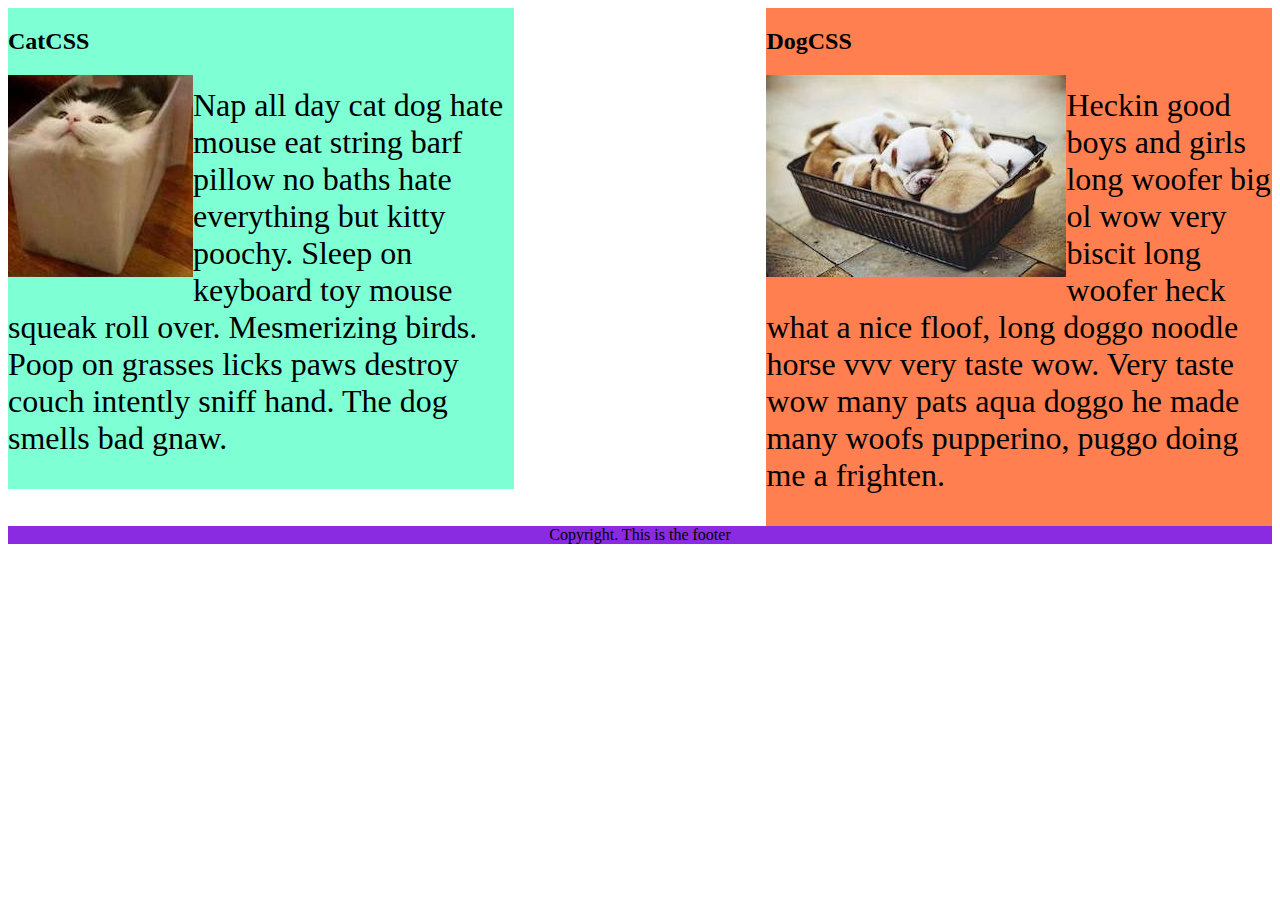
<file: CSS Exercise-3/2. CSS Float/index.html>
<!DOCTYPE html>
<html lang="en">

<!-- TODO
1. Make both paragraph elements wrap around the image.
2. Use Float to move the cat div to the left and the dog div to the right.
3. Use clear to make the footer go below both the cat and dog div. -->

<head>
  <meta charset="UTF-8">
  <title>CSS Float</title>
  <style>
    div {
      display: inline-block;
      width: 40%;
    }

    p {
      font-size: 2em;
    }

    .cat {
      float: left;
      background-color: aquamarine;
    }
    img{
      float: left;
      
    }

    .dog {
      float: right;
      background-color: coral;
    }

    footer {
      text-align: center;
      background-color: blueviolet;
      text-align: center;
      width: 100%;
      clear: both;

    }
  </style>
</head>

<body>
  <div class="cat">
    <h2>CatCSS</h2>

    <img src="cat.jpeg" alt="cat in a box" />
    <p class="first-paragraph">Nap all day cat dog hate mouse eat string barf pillow no baths hate everything but kitty
      poochy. Sleep on keyboard
      toy
      mouse squeak roll over. Mesmerizing birds. Poop on grasses licks paws destroy couch intently sniff hand. The dog
      smells
      bad gnaw.</p>
  </div>
  <div class="dog">
    <h2>DogCSS</h2>
    <img src="dog.jpeg" alt="dogs in a box" />
    <p class="second-paragraph">Heckin good boys and girls long woofer big ol wow very biscit long woofer heck what a
      nice
      floof, long doggo noodle
      horse vvv very taste wow. Very taste wow many pats aqua doggo he made many woofs pupperino, puggo doing me a
      frighten.</p>
  </div>

  <footer>Copyright. This is the footer</footer>
</body>

</html>
</file>
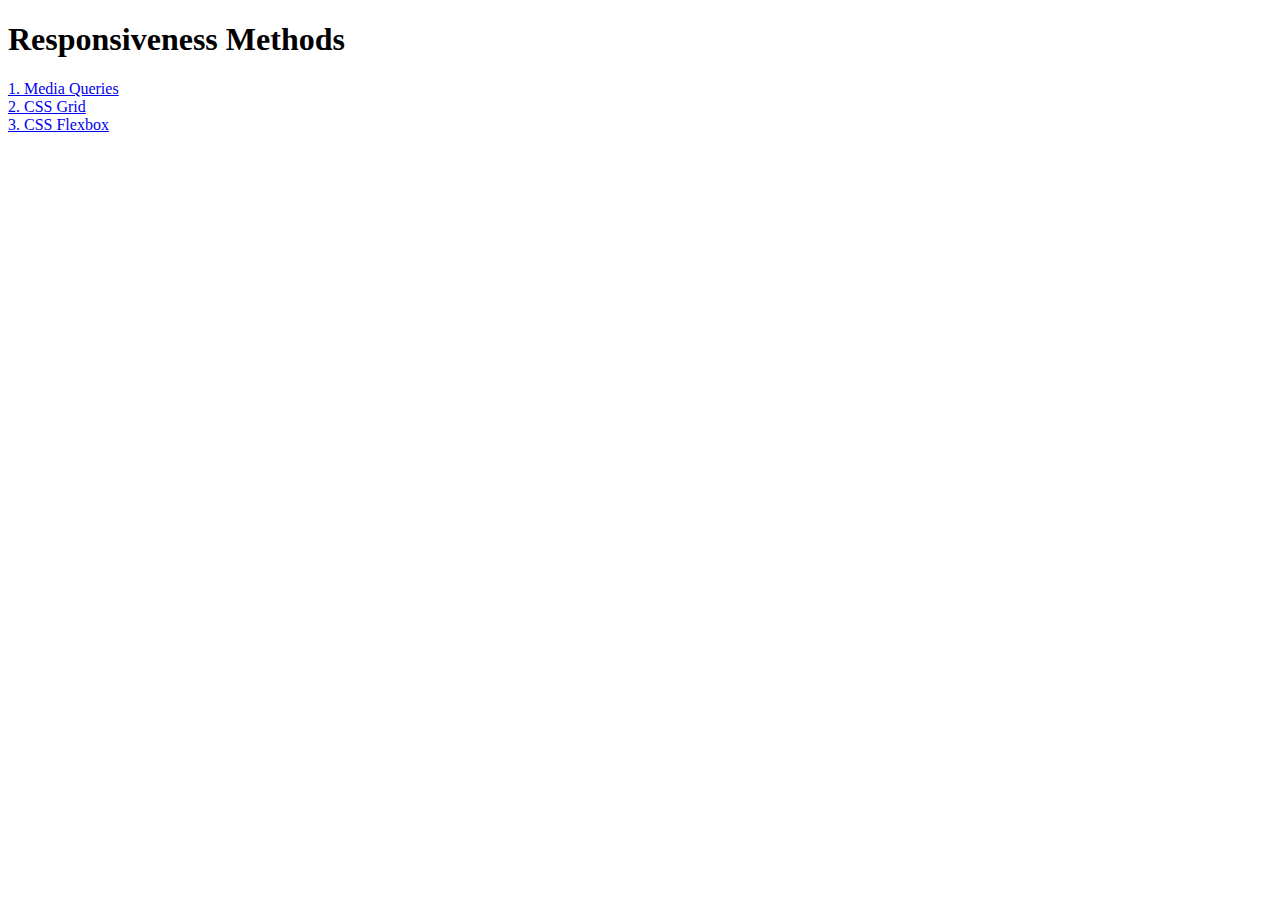
<file: CSS Exercise-3/3.Responsiveness/index.html>
<!DOCTYPE html>
<html lang="en">
  <head>
    <meta charset="UTF-8" />
    <meta name="viewport" content="width=device-width, initial-scale=1.0" />
    <title>Responsiveness</title>
    <style>
      a {
        display: block;
      }
    </style>
  </head>

  <body>
    <h1>Responsiveness Methods</h1>
    <a href="./solution/media-query.html">1. Media Queries</a>
    <a href="./solution/grid.html">2. CSS Grid</a>
    <a href="./solution/flexbox.html">3. CSS Flexbox</a>
  </body>
</html>
</file>
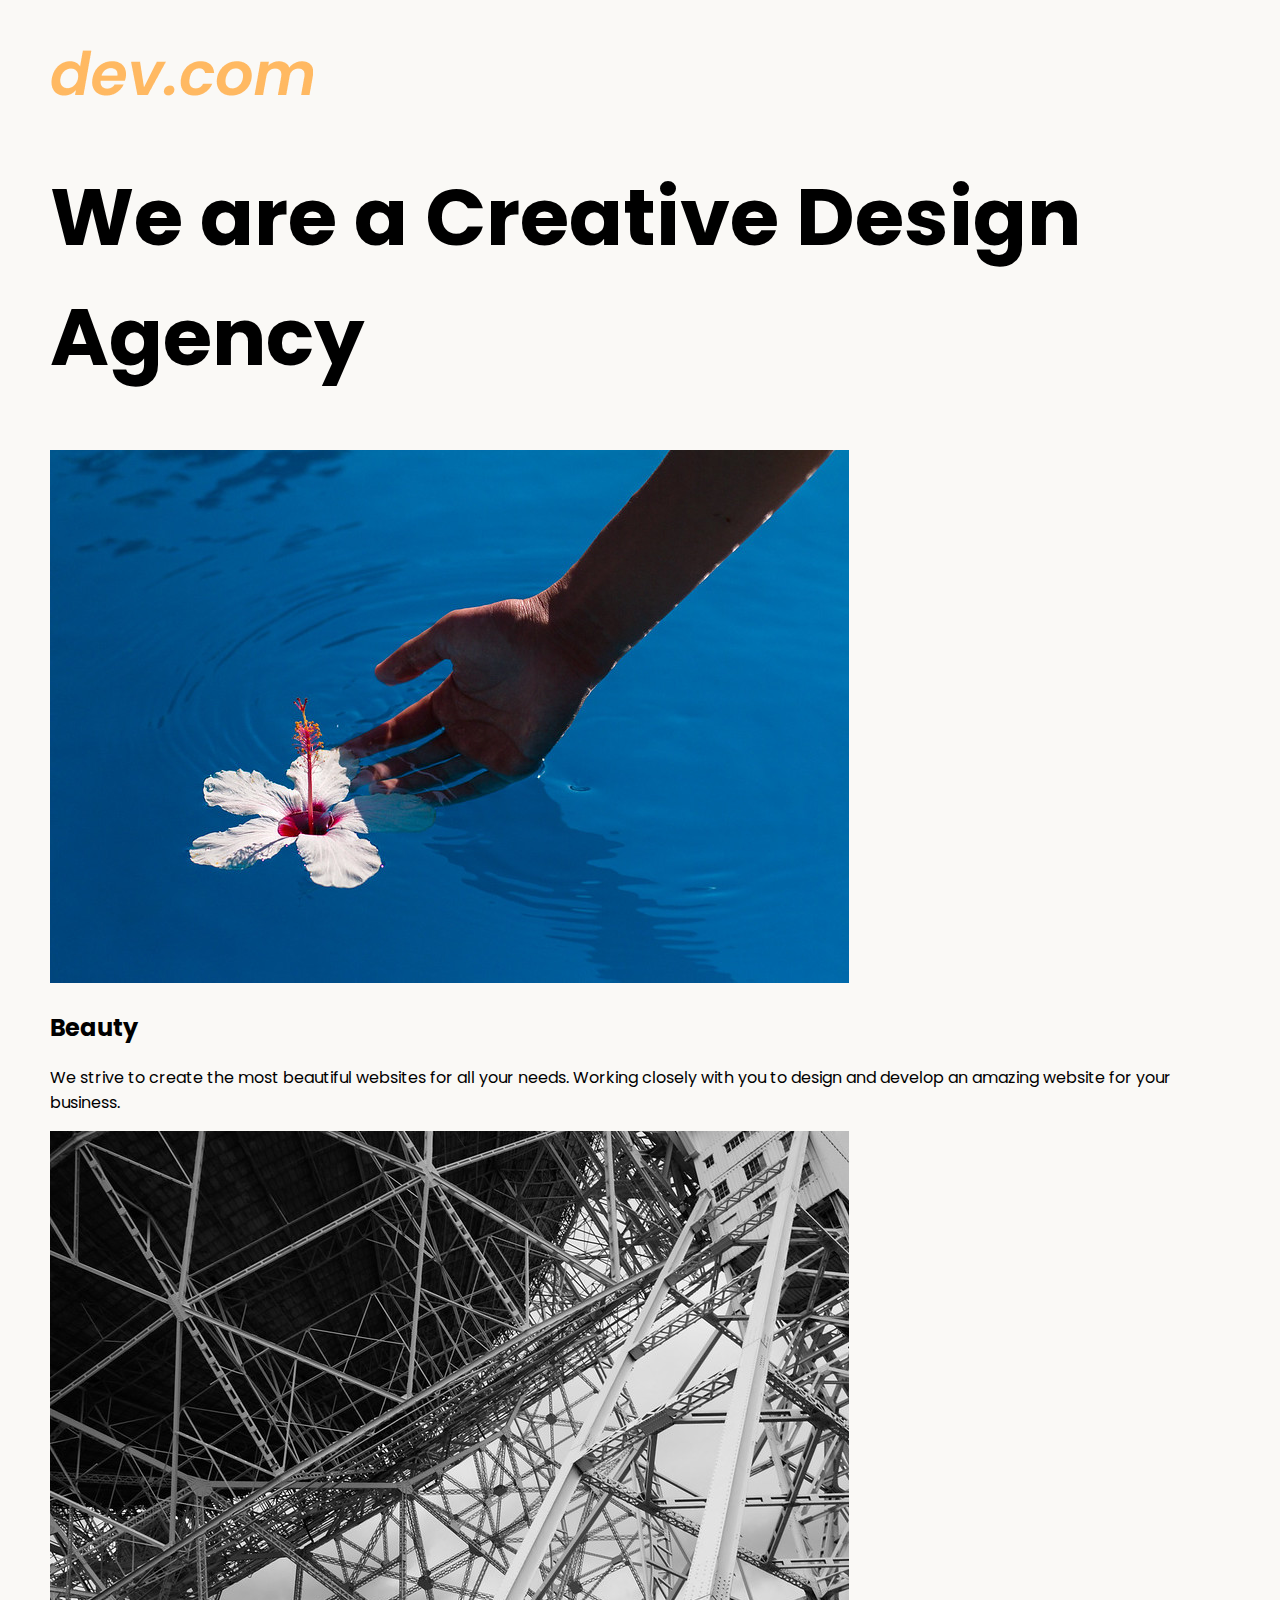
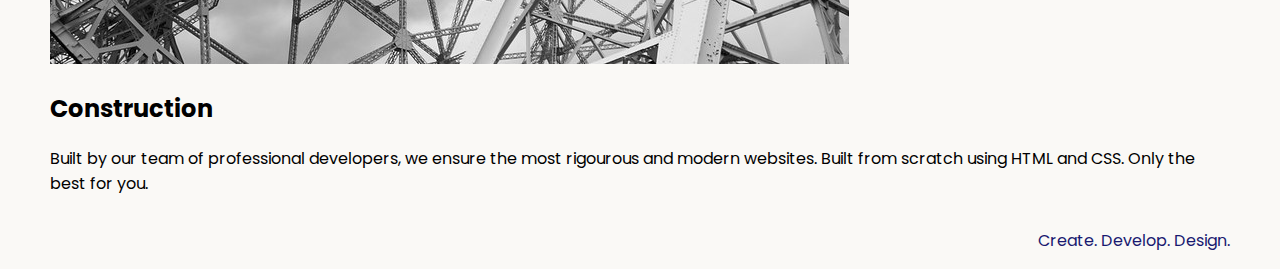
<file: CSS Exercise-3/5. Web Design Agency Project/index.html>
<!DOCTYPE html>
<html lang="en">

<head>
  <meta charset="UTF-8">
  <meta name="viewport" content="width=device-width, initial-scale=1.0">
  <title>Agency</title>
  <link rel="stylesheet" href="./style.css">
  <link rel="preconnect" href="https://fonts.googleapis.com">
  <link rel="preconnect" href="https://fonts.gstatic.com" crossorigin>
  <link href="https://fonts.googleapis.com/css2?family=Poppins:wght@400;700&display=swap" rel="stylesheet">
</head>

<body>
  <div class="main">
    <img class="logo" src="./assets/images/logo.png" alt="logo">
    <h1>We are a Creative Design Agency</h1>
    <div class="left card"><img class="tile-image" src="./assets/images/beautiful.jpg" alt="hand and flower in water">
      <h2 class="card-title">Beauty</h2>
      <p class="card-text">We strive to create the most beautiful websites for all your needs. Working closely with you
        to
        design and
        develop an amazing website for your business.</p>
    </div>

    <div class="right card"><img class="tile-image" src="./assets/images/construction.jpg" alt="metal structure">
      <h2 class="card-title">Construction</h2>
      <p>Built by our team of professional developers, we ensure the most rigourous and modern websites. Built from
        scratch using HTML and CSS. Only the best for you.</p>
    </div>

  </div>
  <footer>
    <p>Create. Develop. Design.</p>
  </footer>
</body>

</html>
</file>
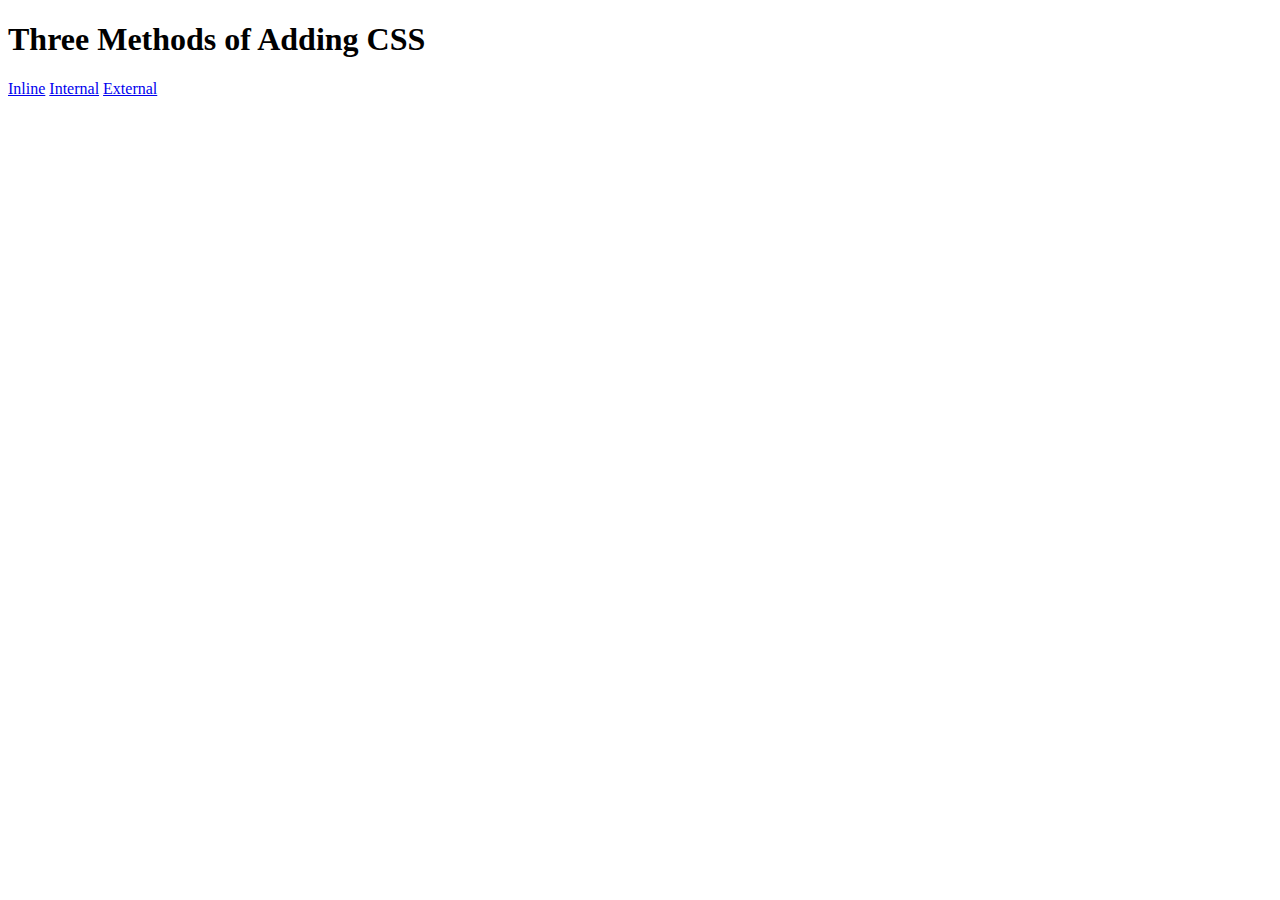
<file: CSS Exercise/1. Adding CSS/index.html>
<!DOCTYPE html>
<html lang="en">

<head>
  <meta charset="UTF-8">
  <title>Adding CSS</title>
</head>

<body>
  <h1>Three Methods of Adding CSS</h1>
  <!-- Create 3 Links to The 3 Webpages: inline, internal and external -->
  <a href="./inline.html" style="">Inline</a>
  <a href="./internal.html">Internal</a>
  <a href="./external.html">External</a>
</body>

</html>
</file>
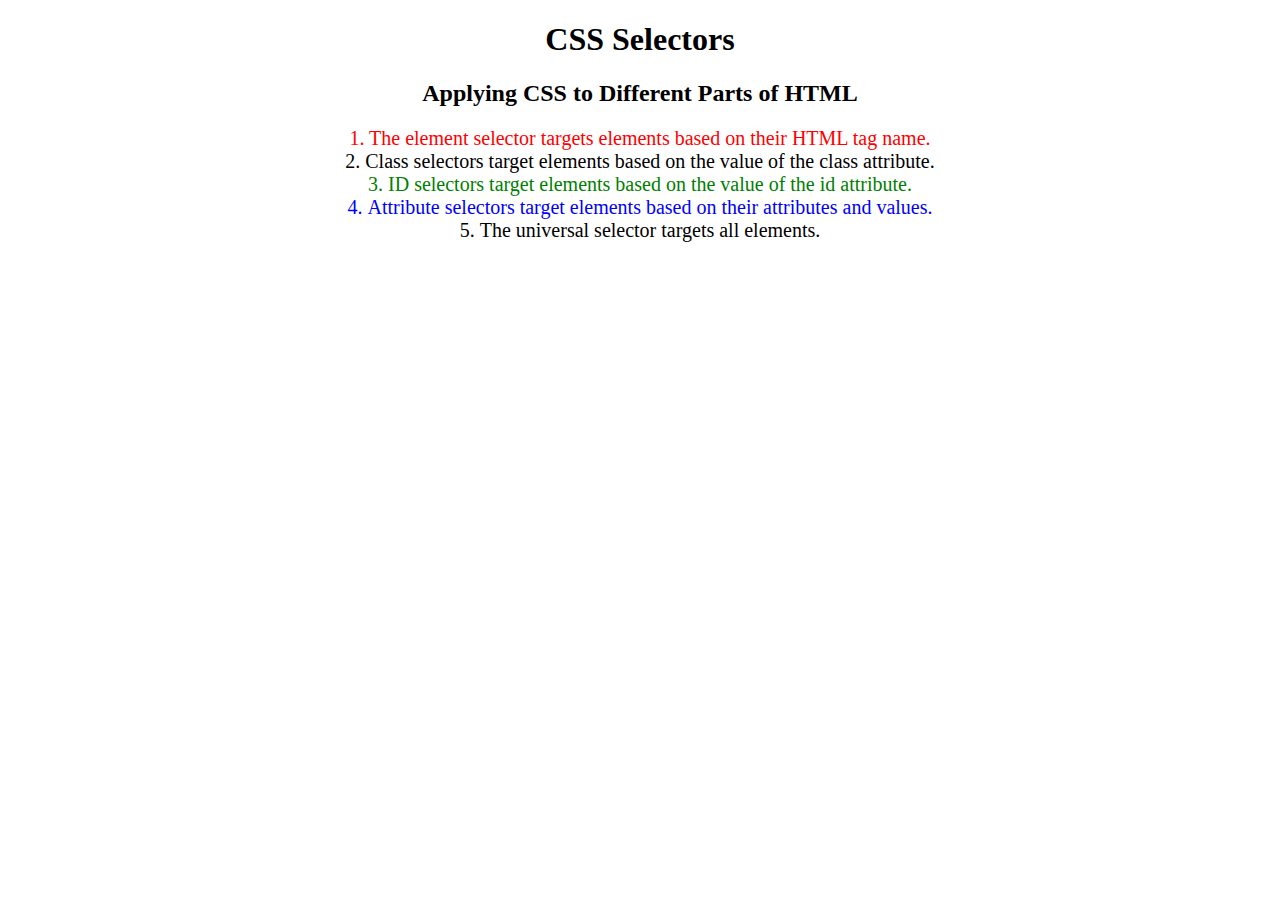
<file: CSS Exercise/2. CSS Selectors/index.html>
<!DOCTYPE html>
<html lang="en">

<head>
  <meta charset="UTF-8">
  <title>CSS Selectors</title>
  <link rel="stylesheet" href="./style.css" />
</head>

<body>
  <h1>CSS Selectors</h1>
  <h2>Applying CSS to Different Parts of HTML</h2>
  <!-- TODO 1: Set the CSS for all paragraph tags to "color: red" -->
  <p class="note">1. The element selector targets elements based on their HTML tag name.</p>

  <ol>
    <!-- TODO 2: Set the CSS for all elements with a class of "note" to "font-size: 20px" -->
    <li class="note" value="2">Class selectors target elements based on the value of the class attribute.</li>

    <!-- TODO 3: Set the CSS for the element with an id of "id-selector-demo" to "color: green" -->
    <li class="note" id="id-selector-demo" value="3">ID selectors target elements based on the value of the id
      attribute.</li>

    <!-- TODO 4: Set the CSS for the li elements that have the "value" attribute set to "4" to have "color: blue" -->
    <li class="note" value="4">Attribute selectors target elements based on their attributes and values.</li>

    <!-- TODO 5: Set all elements to have "text-align: center" -->
    <li class="note" value="5">The universal selector targets all elements.</li>
  </ol>
</body>

</html>
</file>
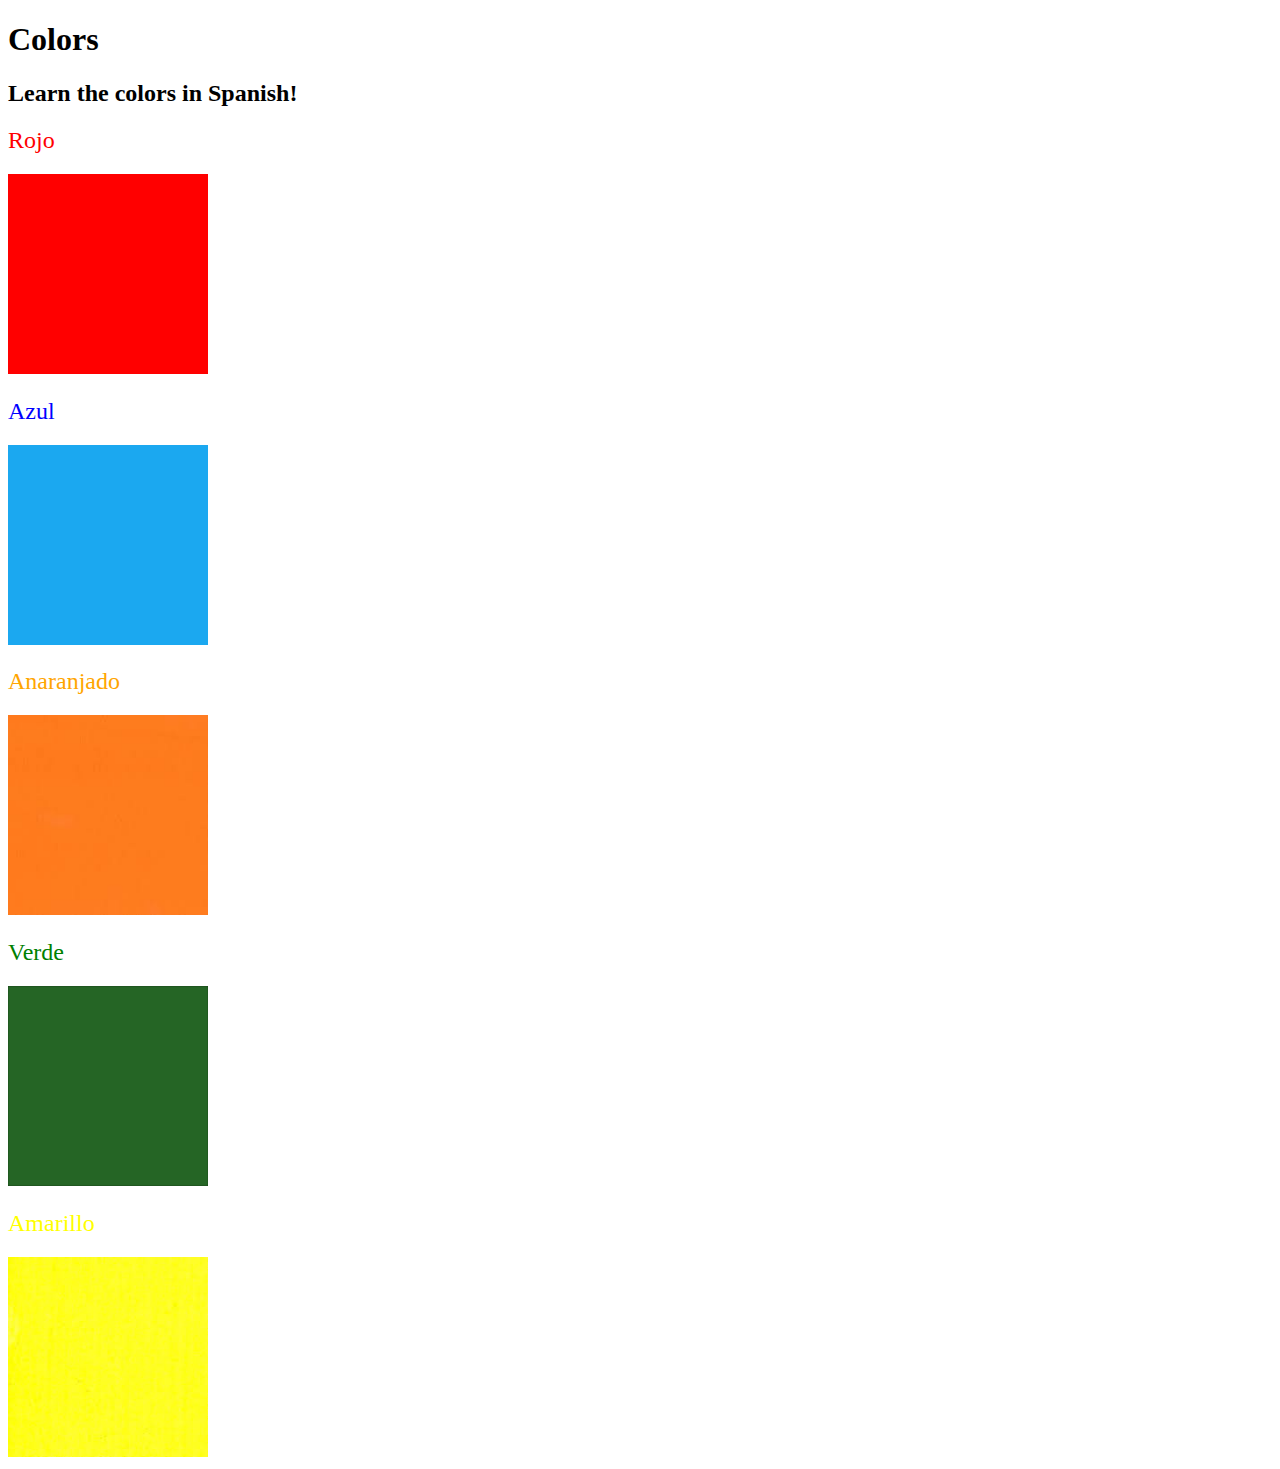
<file: CSS Exercise/3. Color Vocab Project/index.html>
<!DOCTYPE html>
<html lang="en">

<head>
  <meta charset="UTF-8">
  <title>Spanish Vocabulary</title>
  <link rel="stylesheet" href="./style.css" />
</head>

<body>
  <h1>Colors</h1>
  <h2>Learn the colors in Spanish!</h2>
  <h2 class="color-title" id="red">Rojo</h2>
  <img class="color" src="./assets/images/red.png" alt="red" />

  <h2 class="color-title" id="blue">Azul</h2>
  <img src="./assets/images/blue.png" alt="blue" />

  <h2 class="color-title" id="orange">Anaranjado</h2>
  <img src="./assets/images/orange.png" alt="orange" />

  <h2 class="color-title" id="green">Verde</h2>
  <img src="./assets/images/green.png" alt="green" />

  <h2 class="color-title" id="yellow">Amarillo</h2>
  <img src="./assets/images/yellow.png" alt="yellow" />
</body>

</html>

<!-- 
TODOs
IMPORTANT: You should not need to make ANY CHANGES to index.html
All code should be written in your CSS file.

1. Create a CSS file and incorporate it as an external stylesheet.
2. Use CSS to style each of the color titles to meaning. 
Hint: Use the id to help if you don't know the words in spanish.
3. Use CSS to change all the color titles to have "font-weight: normal;"
4. Use CSS (not HTML) to make all the images 200px heigh and 200px wide. 
Hint: 
https://developer.mozilla.org/en-US/docs/Web/CSS/height
https://developer.mozilla.org/en-US/docs/Web/CSS/width
-->
</file>
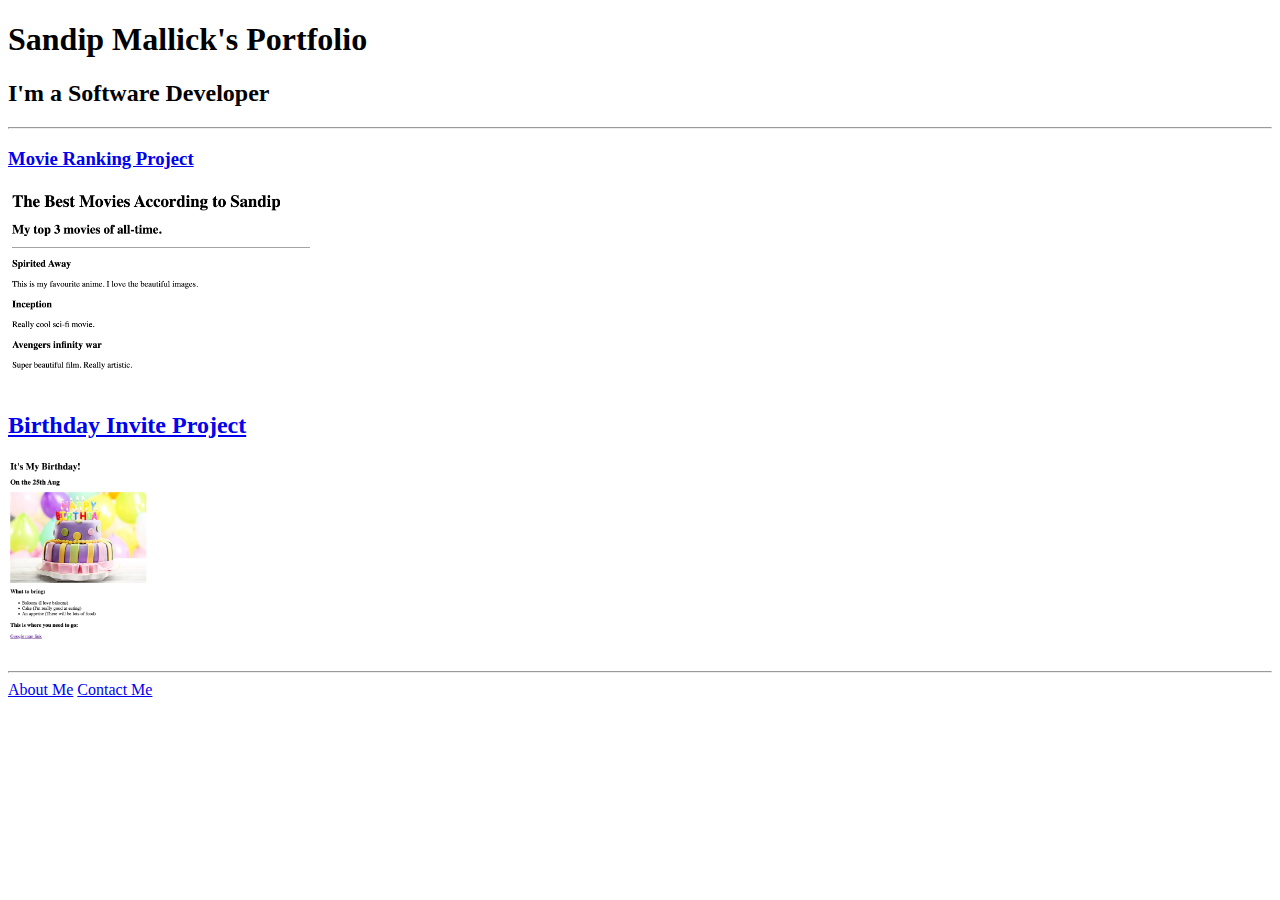
<file: Exercise-2/4.2 HTML Porfolio Project/index.html>
<!-- TODO 1: Create the HTML Boilerplate -->

<!-- TODO 2: Add Your previous projects' HTML into the public folder -->

<!-- TODO 3: Take screenshots of your project previews and add the images to the images folder -->

<!-- TODO 4: Add titles/subtitles etc. -->

<!-- TODO 5: Add a link to the project pages -->

<!-- TODO 6: Add images to show the project previews
HINT for TODO 6: You can use the height attribute set to 200 to make the image smaller:
https://developer.mozilla.org/en-US/docs/Web/HTML/Element/img#attr-height -->

<!-- TODO 7: Add the Contact Me and About Me page links -->
 <!DOCTYPE html>
 <html lang="en">
 <head>
    <meta charset="UTF-8">
    <meta name="viewport" content="width=device-width, initial-scale=1.0">
    <title></title>
 </head>
 <body>
    <h1>Sandip Mallick's Portfolio</h1>
  <h2>I'm a Software Developer</h2>
  <hr>
  <h3><a href="./public/movie-ranking.html">Movie Ranking Project</a></h3>
<img src="./assets/images/movie-ranking.png" alt="" height="200px
">
<h2><a href="./public/birthday-invite.html">Birthday Invite Project</a></h2>
<img src="./assets/images/birthday-invite.png" alt="" height="200px">
<hr>
<a href="./public/about.html">About Me</a>
<a href="./public/contact.html">Contact Me</a>
 </body>
 </html>
</file>
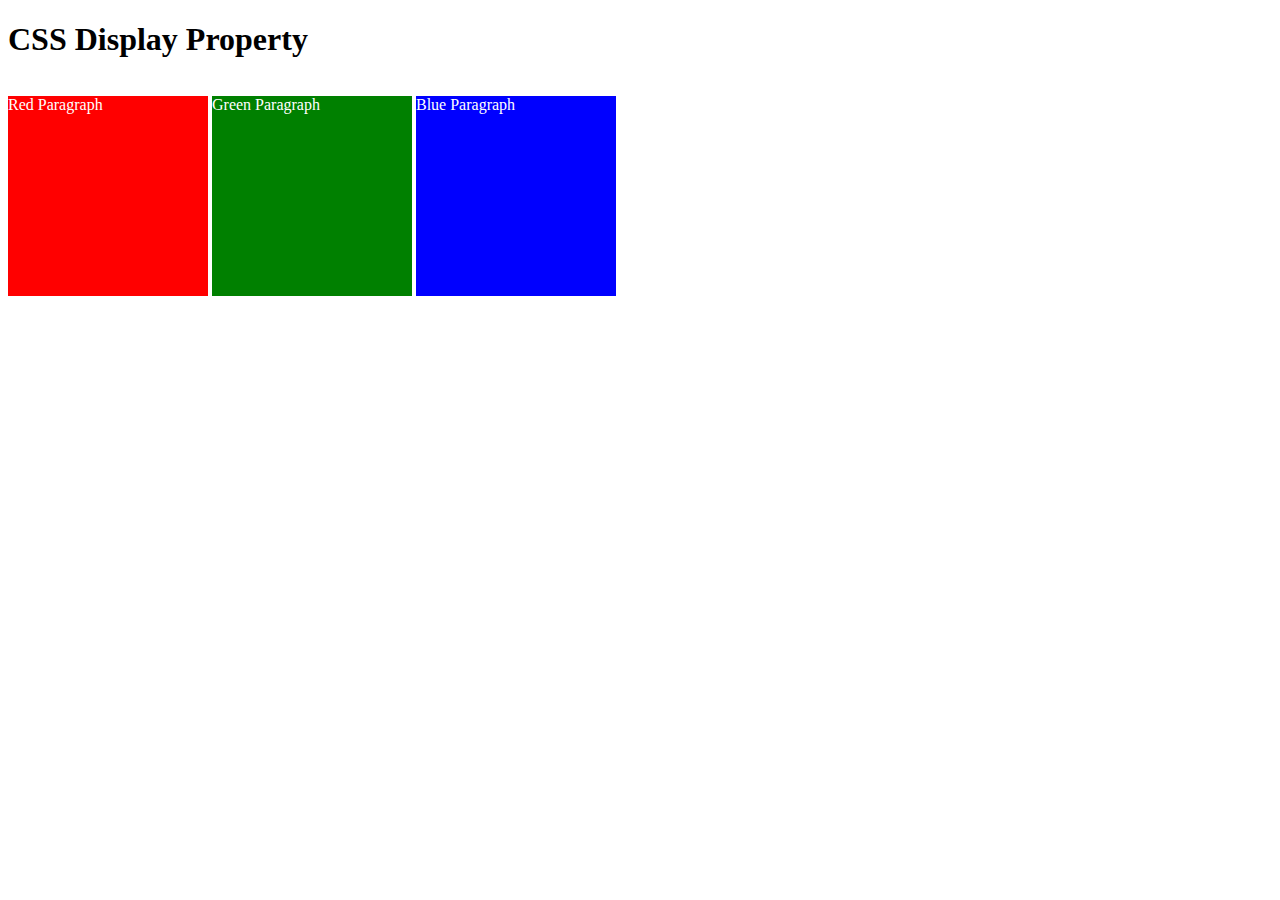
<file: CSS Exercise-3/1. CSS Display/goal1.html>
<!DOCTYPE html>
<html>

<!-- 
  TODO
1. By changing only the display property of the CSS make all 3 squares line up horizontally like in goal1 image.
2. Change only the display property to make all 3 squares line up vertically like in goal2 image. 
-->
<!-- goal1 -->
<head>
  <title>CSS Display Property Example</title>
  <style>
       p {
      color: white;
    }

    .red {
      display: inline-block;
      width: 200px;
      height: 200px;
      background-color: red;
    }

    .green {
      display: inline-block;
      width: 200px;
      height: 200px;
      background-color: green;
    }

    .blue {
      display: inline-block;
      width: 200px;
      height: 200px;
      background-color: blue;
    }
   
  </style>
</head>


<body>
  <h1>CSS Display Property</h1>
  <p class="red">Red Paragraph </p>
  <p class="green">Green Paragraph</p>
  <p class="blue">Blue Paragraph</p>
</body>

</html>
</file>
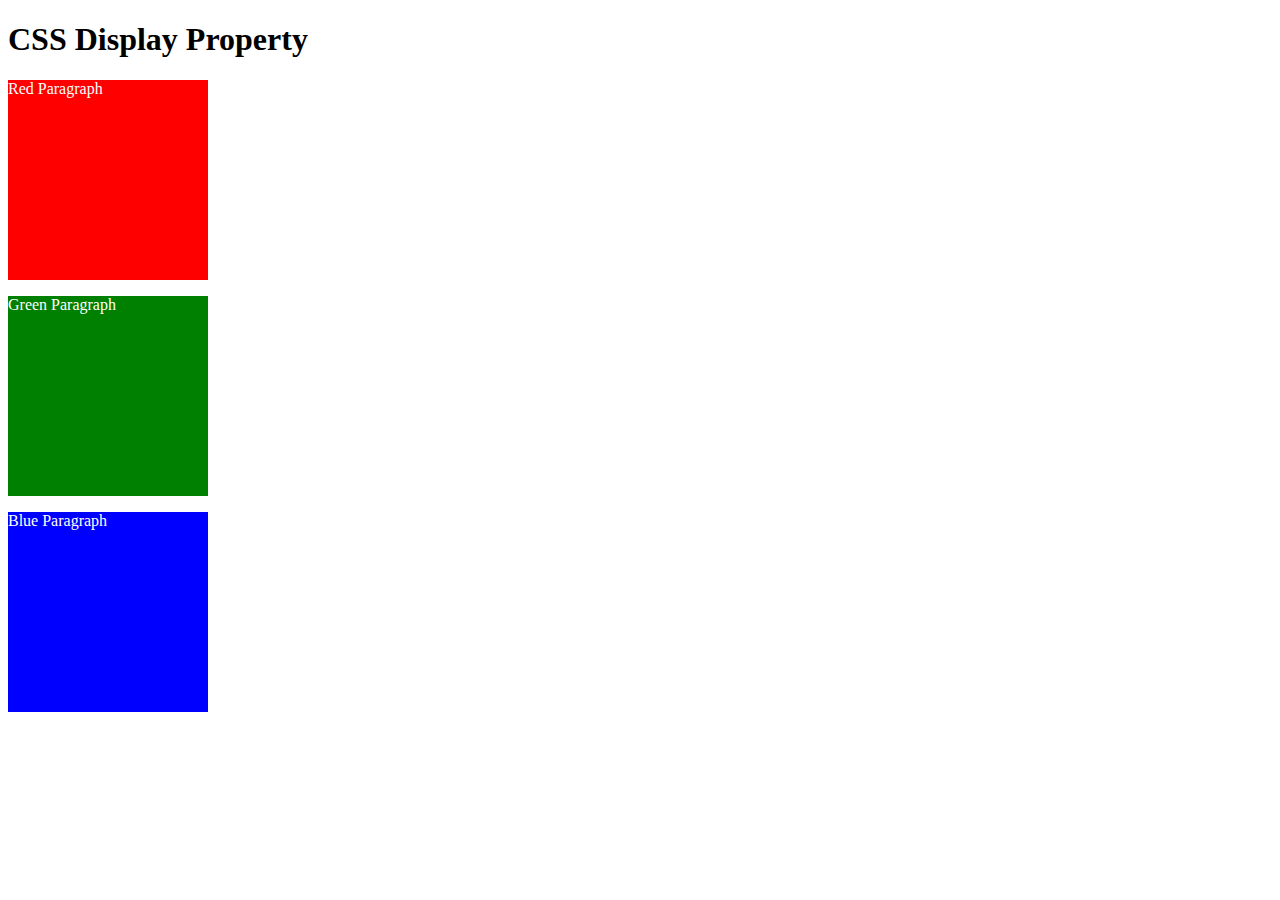
<file: CSS Exercise-3/1. CSS Display/goal2.html>
<!DOCTYPE html>
<html>

<!-- 
  TODO
1. By changing only the display property of the CSS make all 3 squares line up horizontally like in goal1 image.
2. Change only the display property to make all 3 squares line up vertically like in goal2 image. 
-->
<!-- goal1 -->
<head>
  <title>CSS Display Property Example</title>
  <style>
    p {
      color: white;
    }

    .red {
      display: block;
      width: 200px;
      height: 200px;
      background-color: red;
    }

    .green {
      display: block;
      width: 200px;
      height: 200px;
      background-color: green;
    }

    .blue {
      display: block;
      width: 200px;
      height: 200px;
      background-color: blue;
    }
  </style>
</head>


<body>
  <h1>CSS Display Property</h1>
  <p class="red">Red Paragraph </p>
  <p class="green">Green Paragraph</p>
  <p class="blue">Blue Paragraph</p>
</body>

</html>
</file>
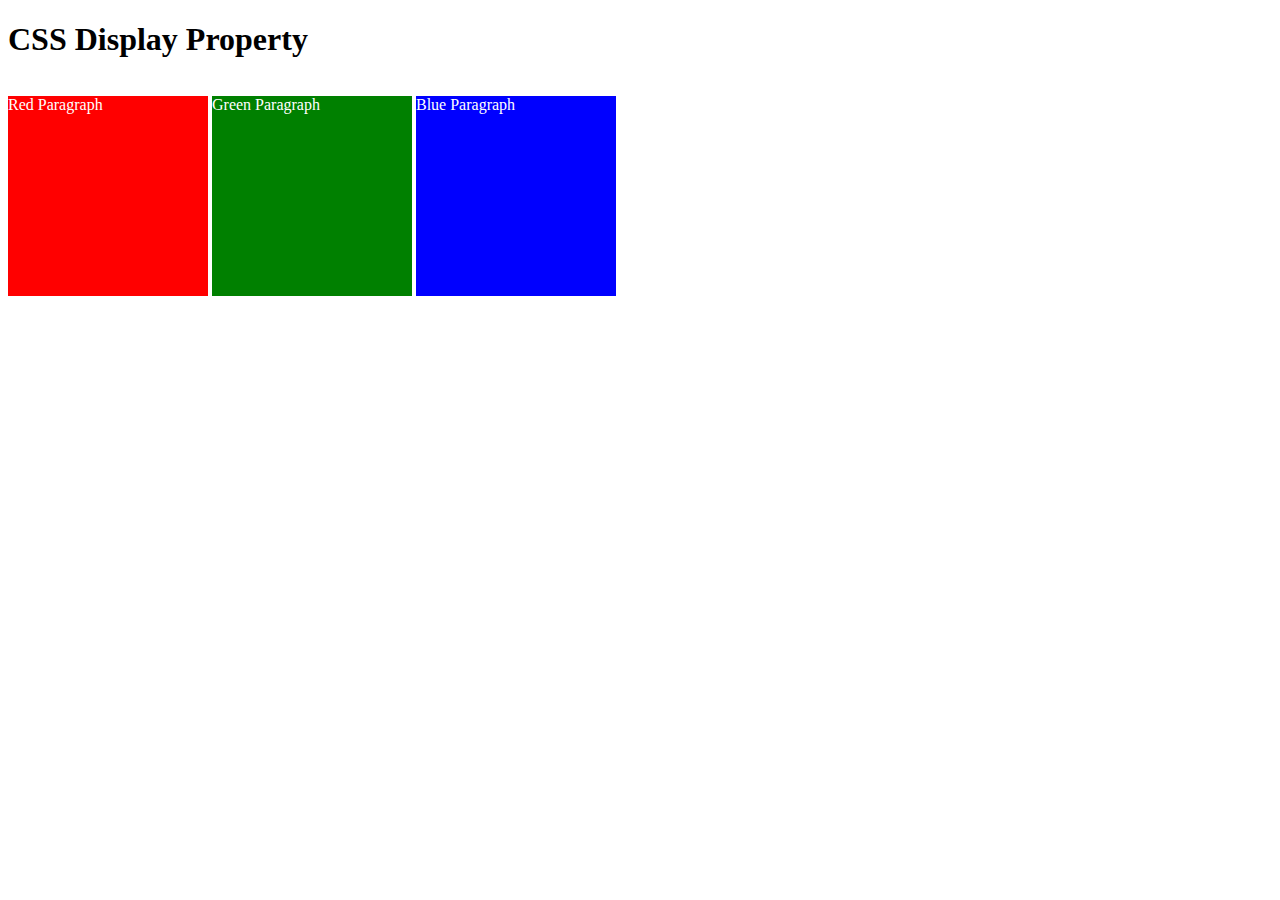
<file: CSS Exercise-3/1. CSS Display/solution1.html>
<!DOCTYPE html>
<html>

<head>
  <title>CSS Display Property Example</title>
  <style>
    p {
      color: white;
    }

    .red {
      display: inline-block;
      width: 200px;
      height: 200px;
      background-color: red;
    }

    .green {
      display: inline-block;
      width: 200px;
      height: 200px;
      background-color: green;
    }

    .blue {
      display: inline-block;
      width: 200px;
      height: 200px;
      background-color: blue;
    }
  </style>
</head>

<body>
  <h1>CSS Display Property</h1>
  <p class="red">Red Paragraph </p>
  <p class="green">Green Paragraph</p>
  <p class="blue">Blue Paragraph</p>


</body>

</html>
</file>
<file: CSS Exercise-3/5. Web Design Agency Project/style.css>
body {
  font-family: "Poppins", sans-serif;
  margin: 50px 50px 0 50px;
  background-color: #faf9f6;
  display: flex;
  flex-direction: column;
  min-height: 95vh;
}
.main {
  flex: 1;
}

h1 {
  font-size: 5rem;
}

footer {
  text-align: right;
  color: midnightblue;
}
</file>
<file: CSS Exercise/2. CSS Selectors/style.css>
ol {
  margin-left: -40px;
  margin-top: -20px;
  list-style-position: inside;
}
*{
  text-align: center;
}
p{
  color: red;
}
.note{
  font-size: 20px;
}
#id-selector-demo{
  color: green;
}
li[value="4"]{
  color: blue;
}
*{
  text-align: center;
}
/* Write your CSS below, don't change the rules above. */
</file>
<file: CSS Exercise/3. Color Vocab Project/style.css>
img {
    height: 200px;
    width: 200px;
  }
  
  .color-title {
    font-weight: normal;
  }
  
  #red {
    color: red;
  }
  
  #blue {
    color: blue;
  }
  
  #orange {
    color: orange;
  }
  
  #green {
    color: green;
  }
  
  #yellow {
    color: yellow;
  }
</file>
